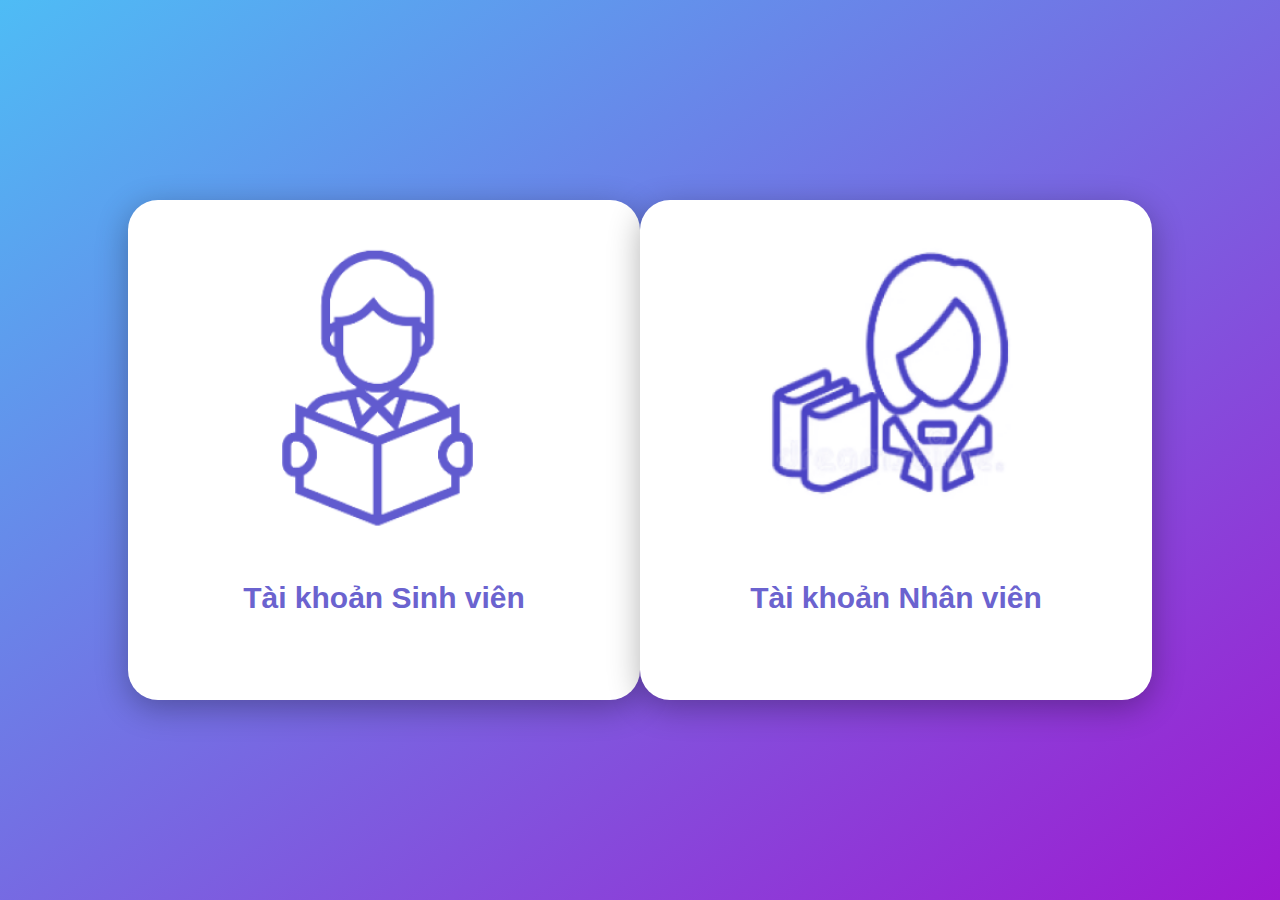
<file: Role/index.html>
<!DOCTYPE html>
<html lang="vi">
<head>
    <meta charset="UTF-8">
    <meta name="viewport" content="width=device-width, initial-scale=1.0">
    <title>Tài khoản</title>
    <link rel="stylesheet" href="styles.css">
</head>
<body>
    <div class="container">
        <div class="card">
            <div class="icon">
                <img src="../img/student-image.png" alt="Sinh viên">
            </div>
            <p>Tài khoản Sinh viên</p>
        </div>
        <div class="card">
            <div class="icon">
                <img src="../img/librarian-image.png" alt="Nhân viên">
            </div>
            <p>Tài khoản Nhân viên</p>
        </div>
    </div>
    <script src="scripts.js"></script>
</body>
</html>
</file>
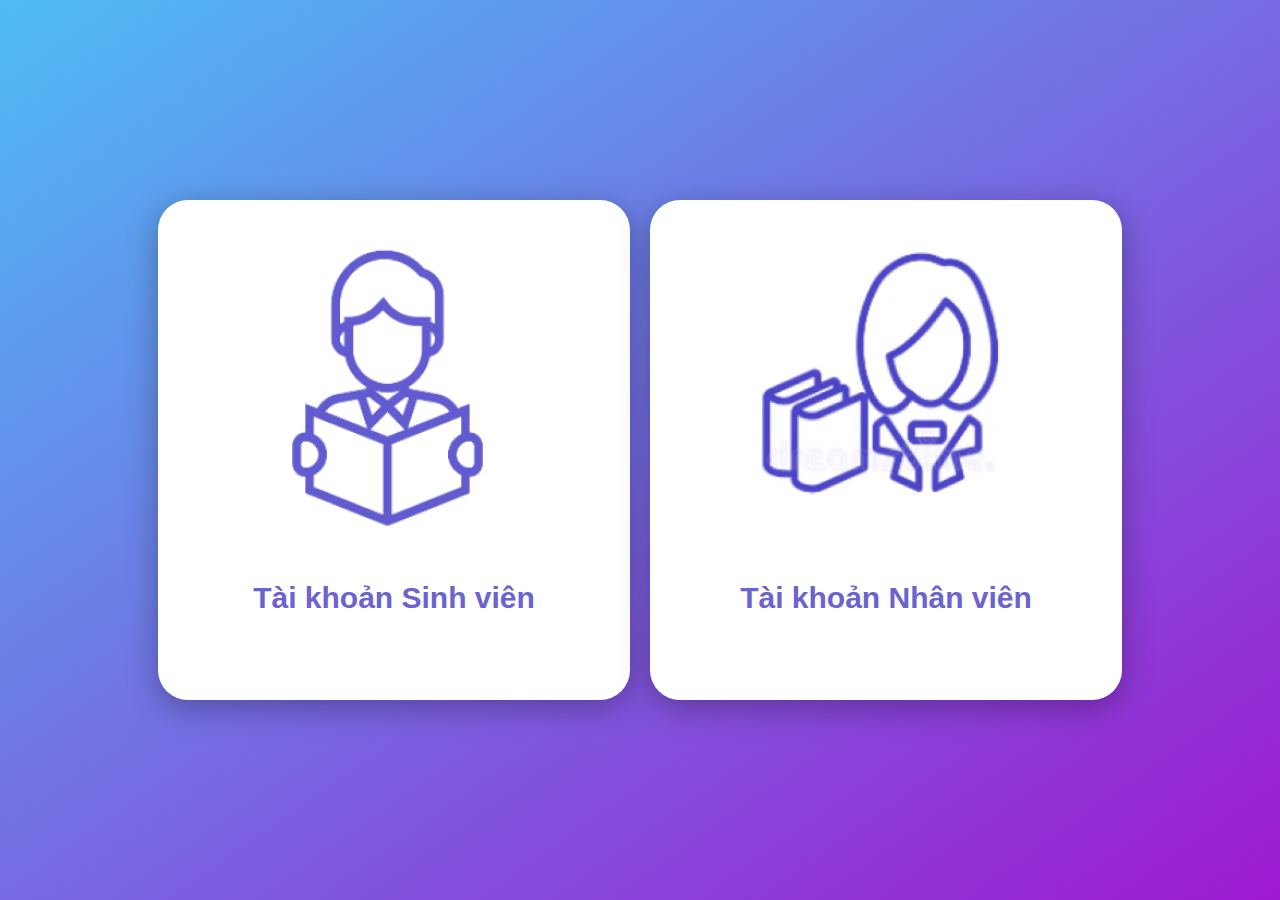
<file: src/Role/index.html>
<!DOCTYPE html>
<html lang="vi">
<head>
    <meta charset="UTF-8">
    <meta name="viewport" content="width=device-width, initial-scale=1.0">
    <title>Tài khoản</title>
    <link rel="stylesheet" href="styles.css">
</head>
<body>
    <div class="container">
        <div class="card">
            <div class="icon">
                <img src="../../img/student-image.png" alt="Sinh viên">
            </div>
            <p>Tài khoản Sinh viên</p>
        </div>
        <div class="card">
            <div class="icon">
                <img src="../../img/librarian-image.png" alt="Nhân viên">
            </div>
            <p>Tài khoản Nhân viên</p>
        </div>
    </div>
    <script src="scripts.js"></script>
</body>
</html>
</file>
<file: Role/styles.css>
* {
    margin: 0;
    padding: 0;
    box-sizing: border-box;
}

body {
    font-family: Arial, sans-serif;
    display: flex;
    justify-content: center;
    align-items: center;
    height: 100vh;
    background: linear-gradient(to right, #4ebcf5, #9e19d0);
    background: linear-gradient(to bottom right, #4ebcf5, #9e19d0);
}

.container {
    display: flex;
    justify-content: space-around;
    width: 80%;
}

.card {
    background-color: white;
    border-radius: 30px;
    box-shadow: 0 8px 32px rgba(0, 0, 0, 0.3);
    padding: 40px;
    width: 600px;
    height: 500px;
    text-align: center;
    transition: transform 0.3s ease, width 0.3s ease, height 0.3s ease;
}

@media (max-width: 1200px) {
    .card {
        width: 280px;
        height: 380px;
    }
}

@media (max-width: 992px) {
    .card {
        width: 260px;
        height: 360px;
    }
}

@media (max-width: 768px) {
    .card {
        width: 240px;
        height: 340px;
    }
}

@media (max-width: 576px) {
    .card {
        width: 220px;
        height: 320px;
    }
}

.card:hover {
    transform: scale(1.05);
}

.icon img {
    width: 100%;
    max-width: 300px;
    height: auto;
    margin-bottom: 20px;
}

p {
    margin-top: 15px;
    font-size: 30px;
    font-weight: bold;
    color: #6b63cf;
}
</file>
<file: src/Role/styles.css>
* {
    margin: 0;
    padding: 0;
    box-sizing: border-box;
}

body {
    font-family: Arial, sans-serif;
    display: flex;
    justify-content: center;
    align-items: center;
    height: 100vh;
    background: linear-gradient(to bottom right, #4ebcf5, #9e19d0);
}

.container {
    display: flex;
    justify-content: space-between;
    width: 80%;
    padding: 0 20px;
}

.card {
    background-color: white;
    border-radius: 30px;
    box-shadow: 0 8px 32px rgba(0, 0, 0, 0.3);
    padding: 40px;
    width: 650px;
    height: 500px;
    text-align: center;
    transition: transform 0.3s ease, width 0.3s ease, height 0.3s ease;
    margin: 0 10px;
}

@media (max-width: 1200px) {
    .card {
        width: 280px;
        height: 380px;
    }
}

@media (max-width: 992px) {
    .card {
        width: 260px;
        height: 360px;
    }
}

@media (max-width: 768px) {
    .card {
        width: 240px;
        height: 340px;
    }
}

@media (max-width: 576px) {
    .card {
        width: 220px;
        height: 320px;
    }
}

.card:hover {
    transform: scale(1.05);
}

.icon img {
    width: 100%;
    max-width: 300px;
    height: auto;
    margin-bottom: 20px;
}

p {
    margin-top: 15px;
    font-size: 30px;
    font-weight: bold;
    color: #6b63cf;
}
</file>
